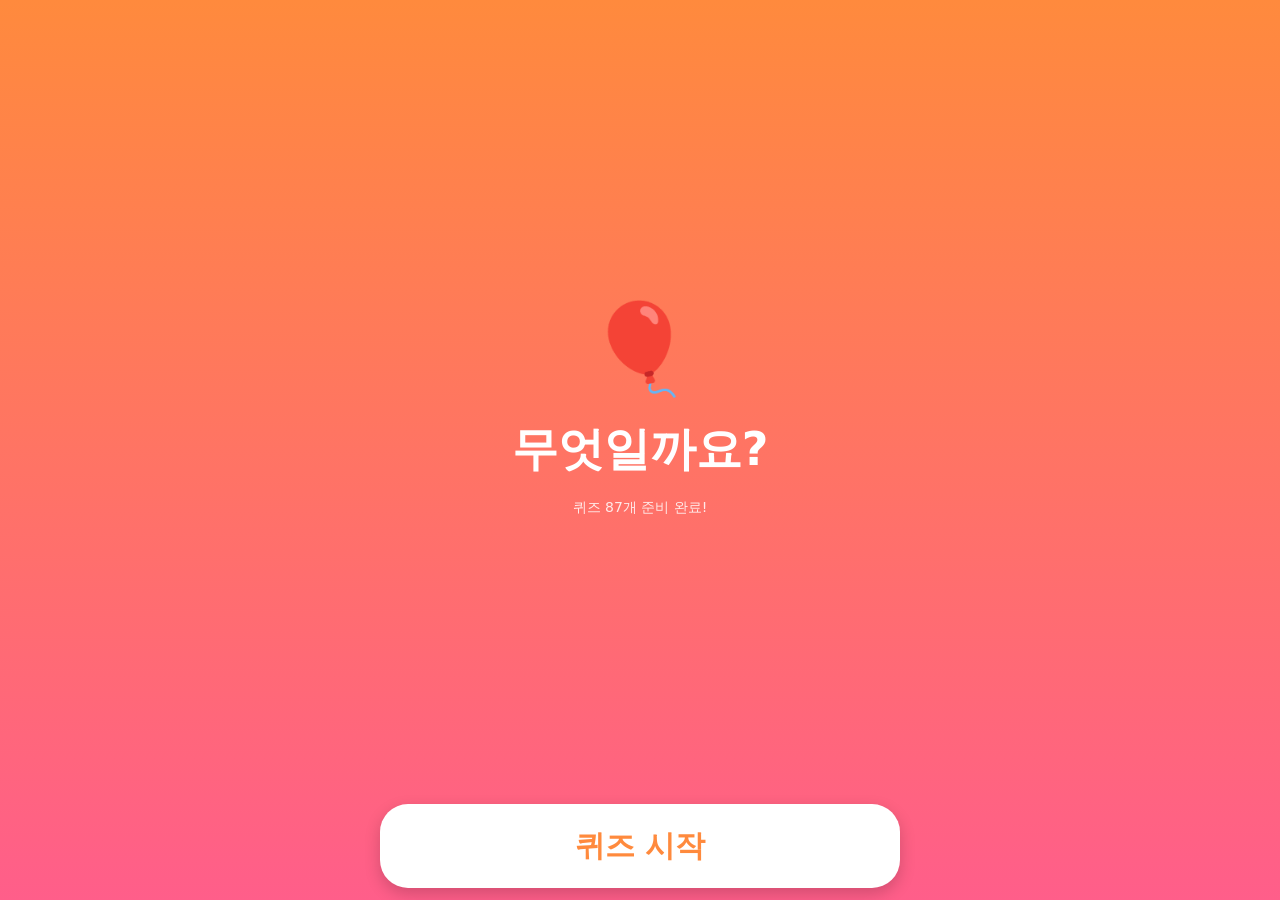
<file: index.html>
<!DOCTYPE html>
<html lang="ko">
<head>
  <meta charset="UTF-8" />
  <meta name="viewport" content="width=device-width, initial-scale=1, viewport-fit=cover" />
  <meta name="theme-color" content="#ff8a3d" />
  <meta name="apple-mobile-web-app-capable" content="yes" />
  <meta name="mobile-web-app-capable" content="yes" />
  <meta name="apple-mobile-web-app-title" content="퀴즈 놀이" />
  <title>무엇일까요? 퀴즈 놀이</title>
  <link rel="manifest" href="manifest.webmanifest" />
  <link rel="apple-touch-icon" href="icons/apple-touch-icon.png" />
  <link rel="icon" href="icons/icon-192.png" />
  <link rel="stylesheet" href="css/style.css" />
</head>
<body>
  <main id="app">

    <!-- 1. 시작 화면 -->
    <section id="screen-start" class="screen screen-start active">
      <div class="start-center">
        <div class="start-emoji">🎈</div>
        <h1 class="start-title">무엇일까요?</h1>
        <p id="load-status" class="load-status">퀴즈를 불러오는 중...</p>
      </div>
      <button id="btn-start" class="start-btn" disabled>퀴즈 시작</button>
    </section>

    <!-- 2. 카테고리 선택 화면 (버튼은 quizzes.json 의 category 를 보고 자동으로 만들어집니다) -->
    <section id="screen-category" class="screen screen-category">
      <h2 class="screen-title">어떤 퀴즈를 할까요?</h2>
      <div id="support-banner" class="support-banner hidden"></div>
      <div id="category-grid" class="category-grid mode-grid"></div>
    </section>

    <!-- 3. 퀴즈 화면 -->
    <section id="screen-quiz" class="screen screen-quiz" data-state="preparing">
      <div class="quiz-top">
        <div id="quiz-header" class="quiz-header">&nbsp;</div>
        <!-- 문제를 읽는 중/고르는 중에만 보이는 "이 문제 건너뛰기" 버튼 (아래쪽 보기와 멀리 떨어진 오른쪽 위에 둠) -->
        <button id="btn-skip" class="skip-btn" type="button">건너뛰기 ⏭</button>
      </div>

      <!-- 검은 무대: 문제 중엔 검정 배경 + 흰 실루엣, 정답 공개 후엔 밝은 배경 + 컬러 그림 -->
      <div id="stage" class="stage">
        <img id="quiz-image" alt="" draggable="false" />
        <div id="image-fallback" class="image-fallback hidden">❓</div>
        <div id="celebration" class="celebration"></div>
      </div>

      <div class="info-area">
        <div id="hint-text" class="hint-text"></div>

        <!-- 보기를 고르는 중 안내 / 틀렸을 때 "다시 한번 생각해 보세요" -->
        <div id="choice-message" class="choice-message">&nbsp;</div>

        <!-- 정답 화면 -->
        <div id="result-panel" class="result-panel">
          <div id="result-text" class="result-text"></div>
          <div id="result-sub" class="result-sub"></div>
        </div>
      </div>

      <!-- 사지선다 보기 (그림 + 글씨). 카드는 app.js 가 문제마다 자동으로 만든다 -->
      <div id="choices" class="choices"></div>

      <div class="actions">
        <!-- 힌트를 읽는 중 -->
        <div class="group group-reading">
          <div class="wide-pill gray"><span class="ico">👂</span>잘 들어보세요</div>
        </div>

        <!-- 보기를 고르는 중 -->
        <div class="group group-choosing">
          <button id="btn-replay" class="wide-btn blue"><span class="ico">🔊</span>힌트 다시 듣기</button>
        </div>

        <!-- 정답 화면 -->
        <div class="group group-result">
          <button id="btn-quit" class="wide-btn slate"><span class="ico">■</span>그만하기</button>
          <button id="btn-continue" class="wide-btn green"><span class="ico">▶</span>계속하기</button>
        </div>
      </div>
    </section>

  </main>

  <audio id="cheer" src="sounds/cheer.wav" preload="auto"></audio>
  <audio id="buzzer" src="sounds/buzzer.wav" preload="auto"></audio>
  <script type="module" src="js/app.js"></script>
</body>
</html>
</file>
<file: css/style.css>
/* ==========================================================
 * 무엇일까요? 퀴즈 놀이 — 스타일 (사지선다 버전)
 * 모바일(세로 화면) 기준으로 만들고, 큰 화면에서는 가운데 정렬됩니다.
 * ========================================================== */

:root {
  --orange: #ff8a3d;
  --pink: #ff5e8a;
  --red: #ef4444;
  --blue: #3b82f6;
  --purple: #8b5cf6;
  --gray: #9ca3af;
  --green: #22c55e;
  --slate: #6b7280;
  --text: #1f2937;
  --muted: #6b7280;
  --stage-dark: #000000;
  --stage-light: #eef0f7;
}

* {
  box-sizing: border-box;
  -webkit-tap-highlight-color: transparent;
}

html,
body {
  margin: 0;
  height: 100%;
}

body {
  font-family: 'Apple SD Gothic Neo', 'Noto Sans KR', 'Malgun Gothic', system-ui, sans-serif;
  color: var(--text);
  background: #fff;
  overscroll-behavior: none;
  -webkit-user-select: none;
  user-select: none;
  touch-action: manipulation;
  -webkit-text-size-adjust: 100%;
}

#app {
  position: relative;
  width: 100%;
  height: 100vh;
  height: 100dvh;
  overflow: hidden;
}

.hidden {
  display: none !important;
}

/* ---------- 공통 화면 틀 ---------- */
.screen {
  position: absolute;
  inset: 0;
  display: none;
  flex-direction: column;
  align-items: center;
  padding: calc(env(safe-area-inset-top, 0px) + 16px) 20px calc(env(safe-area-inset-bottom, 0px) + 20px);
  overflow-y: auto;
}

.screen.active {
  display: flex;
}

/* 화면 안의 내용은 너무 넓어지지 않게 가운데로 모은다 */
.screen > * {
  width: 100%;
  max-width: 520px;
}

/* ---------- 1. 시작 화면 ---------- */
.screen-start {
  background: linear-gradient(180deg, var(--orange), var(--pink));
  color: #fff;
  justify-content: space-between;
}

.start-center {
  flex: 1;
  display: flex;
  flex-direction: column;
  align-items: center;
  justify-content: center;
  gap: 18px;
}

.start-emoji {
  font-size: 88px;
}

.start-title {
  margin: 0;
  font-size: 46px;
  font-weight: 900;
  text-align: center;
}

.load-status {
  margin: 0;
  font-size: 14px;
  opacity: 0.85;
  text-align: center;
}

.start-btn {
  height: 84px;
  border: 0;
  border-radius: 28px;
  background: #fff;
  color: var(--orange);
  font-family: inherit;
  font-size: 30px;
  font-weight: 900;
  box-shadow: 0 6px 16px rgba(0, 0, 0, 0.18);
  cursor: pointer;
  transition: transform 0.15s;
}

.start-btn:active {
  transform: scale(0.95);
}

.start-btn:disabled {
  opacity: 0.6;
}

/* ---------- 2. 카테고리 화면 ---------- */
.screen-title {
  margin: 28px 0 20px;
  font-size: 30px;
  font-weight: 900;
  text-align: center;
}

.support-banner {
  margin-bottom: 16px;
  padding: 12px 14px;
  border-radius: 14px;
  background: #fff4e5;
  color: #92400e;
  font-size: 14px;
  line-height: 1.5;
}

.category-grid {
  display: grid;
  grid-template-columns: repeat(2, 1fr);
  gap: 16px;
}

.category-card {
  display: flex;
  flex-direction: column;
  align-items: center;
  justify-content: center;
  gap: 8px;
  height: 150px;
  border: 0;
  border-radius: 28px;
  color: #fff;
  font-family: inherit;
  box-shadow: 0 4px 10px rgba(0, 0, 0, 0.15);
  cursor: pointer;
  transition: transform 0.15s;
}

.mode-grid {
  grid-template-columns: 1fr;
}

.mode-grid .category-card {
  height: 170px;
}

.cat-sub {
  font-size: 16px;
  font-weight: 700;
  opacity: 0.92;
}

.category-card:active {
  transform: scale(0.94);
}

.cat-emoji {
  font-size: 58px;
  line-height: 1;
}

.cat-label {
  font-size: 24px;
  font-weight: 800;
}

/* ---------- 3. 퀴즈 화면 ---------- */
.screen-quiz {
  gap: 10px;
}

.quiz-top {
  position: relative;
  padding: 0 100px 0 0; /* 글자가 오른쪽 건너뛰기 버튼과 겹치지 않게 (좁은 세로 화면에서는 글자가 살짝 왼쪽으로 밀림) */
  display: flex;
  align-items: center;
  justify-content: center;
}

/* 건너뛰기: 문제가 나가는 중(힌트 읽기/보기 고르기)에만 보인다 */
.skip-btn {
  display: none;
  position: absolute;
  right: 0;
  top: 50%;
  transform: translateY(-50%);
  height: 34px;
  padding: 0 14px;
  border: 0;
  border-radius: 999px;
  background: rgba(100, 116, 139, 0.16);
  color: var(--slate);
  font-family: inherit;
  font-size: 15px;
  font-weight: 800;
  cursor: pointer;
}

.skip-btn:active {
  transform: translateY(-50%) scale(0.94);
}

#screen-quiz[data-state='preparing'] .skip-btn,
#screen-quiz[data-state='readingHints'] .skip-btn,
#screen-quiz[data-state='choosing'] .skip-btn {
  display: block;
}

.quiz-header {
  min-height: 30px;
  text-align: center;
  font-size: 22px;
  font-weight: 800;
}

/* 무대: 문제 중에는 검정 배경 + 흰 실루엣 */
.stage {
  position: relative;
  flex: 0 0 auto;
  height: 190px;
  height: min(24dvh, 220px);
  border-radius: 32px;
  background: var(--stage-dark);
  display: flex;
  align-items: center;
  justify-content: center;
  overflow: hidden;
  transition: background 0.6s ease, height 0.4s ease;
}

/* 문제 중 배경 그림 (STAGE_BACKGROUND). 정답 화면에서는 아래 규칙이 밝은 배경으로 덮어쓴다 */
.stage.has-bg {
  background-image: var(--stage-bg-image);
  background-size: cover;
  background-position: center;
}

/* 정답 화면에서는 그림을 더 크게 보여준다 */
#screen-quiz[data-state='correct'] .stage {
  height: 300px;
  height: min(36dvh, 320px);
}

/* 은은한 스포트라이트 */
.stage::before {
  content: '';
  position: absolute;
  inset: 0;
  background: radial-gradient(circle at center, rgba(255, 255, 255, 0.14), transparent 65%);
  transition: opacity 0.6s ease;
}

.stage img {
  position: relative;
  max-width: 78%;
  max-height: 78%;
  object-fit: contain;
  /* 원본 PNG 의 투명(alpha) 부분은 그대로 두고, 그림 부분만 흰색으로 만든다 = 자동 실루엣 */
  filter: brightness(0) invert(1);
  transition: filter 0.6s ease;
  -webkit-user-drag: none;
  pointer-events: none;
}

.image-fallback {
  position: relative;
  font-size: 80px;
  color: #fff;
}

/* 고정 그림(QUESTION_IMAGE)은 실루엣 처리 없이 원래 색 그대로 보여준다 */
.stage.question-fixed img {
  filter: none;
}

/* 정답 공개: 밝은 배경 + 원래 색 그림 */
#screen-quiz[data-state='correct'] .stage {
  background: var(--stage-light);
}

#screen-quiz[data-state='correct'] .stage::before {
  opacity: 0;
}

#screen-quiz[data-state='correct'] .stage img {
  filter: none;
}

#screen-quiz[data-state='correct'] .image-fallback {
  color: var(--slate);
}

/* 축하 별 */
.celebration {
  position: absolute;
  inset: 0;
  pointer-events: none;
}

.star {
  position: absolute;
  left: 50%;
  top: 50%;
  font-size: 30px;
  opacity: 0;
  animation: pop 1.1s ease-out forwards;
}

@keyframes pop {
  0% {
    transform: translate(-50%, -50%) scale(0.3);
    opacity: 0;
  }
  20% {
    opacity: 1;
  }
  100% {
    transform: translate(calc(-50% + var(--dx)), calc(-50% + var(--dy))) scale(1.2);
    opacity: 0;
  }
}

/* 무대 아래 안내 영역 */
.info-area {
  flex: 0 0 auto;
  min-height: 34px;
  display: flex;
  flex-direction: column;
  align-items: center;
  justify-content: center;
  gap: 6px;
  text-align: center;
}

#screen-quiz[data-state='correct'] .info-area {
  flex: 1;
}

.hint-text {
  color: var(--muted);
  font-size: 16px;
  white-space: pre-line;
}

.hint-text:empty {
  display: none;
}

/* "골라 보세요" / "다시 한번 생각해 보세요" */
.choice-message {
  display: none;
  min-height: 30px;
  font-size: 22px;
  font-weight: 800;
  color: var(--muted);
}

#screen-quiz[data-state='choosing'] .choice-message {
  display: block;
}

.choice-message.retry {
  color: #f97316;
  animation: nudge 0.4s;
}

@keyframes nudge {
  0%,
  100% {
    transform: translateX(0);
  }
  25% {
    transform: translateX(-6px);
  }
  75% {
    transform: translateX(6px);
  }
}

.result-panel {
  display: none;
  flex-direction: column;
  align-items: center;
  gap: 8px;
  width: 100%;
}

#screen-quiz[data-state='correct'] .result-panel {
  display: flex;
}

.result-text {
  font-size: 30px;
  font-weight: 900;
  color: var(--green);
  word-break: keep-all;
}

.result-sub {
  font-size: 24px;
  font-weight: 800;
  color: var(--text);
}

/* ---------- 사지선다 보기 ---------- */
.choices {
  display: none;
  grid-template-columns: repeat(2, 1fr);
  gap: 12px;
}

#screen-quiz[data-state='choosing'] .choices {
  display: grid;
}

.choice {
  position: relative;
  display: flex;
  flex-direction: column;
  align-items: center;
  justify-content: flex-start;
  gap: 6px;
  padding: 10px 8px 12px;
  border: 4px solid var(--card-border, #e5e7eb);
  border-radius: 22px;
  background: var(--card-bg, #fff);
  color: var(--text);
  font-family: inherit;
  box-shadow: 0 3px 8px rgba(0, 0, 0, 0.08);
  cursor: pointer;
  transition: transform 0.12s, opacity 0.2s, border-color 0.2s, background 0.2s;
}

.choice:nth-child(4n + 1) { --card-bg: #dbeafe; --card-border: #93c5fd; } /* 연한 파랑 (자동차 버튼 색의 파스텔) */
.choice:nth-child(4n + 2) { --card-bg: #dcfce7; --card-border: #86efac; } /* 연한 초록 (공룡) */
.choice:nth-child(4n + 3) { --card-bg: #f3e8ff; --card-border: #d8b4fe; } /* 연한 보라 (물건) */
.choice:nth-child(4n + 4) { --card-bg: #ffedd5; --card-border: #fdba74; } /* 연한 주황 (랜덤) */

.choice:active:not(:disabled) {
  transform: scale(0.95);
  border-color: var(--blue);
}

.choice img {
  width: 100%;
  height: 88px;
  height: clamp(64px, 11dvh, 104px);
  object-fit: contain;
  pointer-events: none;
  -webkit-user-drag: none;
}

.choice-fallback {
  display: flex;
  align-items: center;
  justify-content: center;
  width: 100%;
  height: 88px;
  height: clamp(64px, 11dvh, 104px);
  font-size: 44px;
}

.choice-label {
  font-size: 20px;
  font-weight: 800;
  line-height: 1.2;
  text-align: center;
  word-break: keep-all;
}

/* 틀린 보기: 흐리게 + ✖ 표시, 다시 누를 수 없음 */
.choice.picked {
  transform: scale(1.04);
  outline: 4px solid #fbbf24;
  outline-offset: 2px;
}

.choice.wrong {
  opacity: 0.45;
  border-color: #fca5a5;
  background: #fef2f2;
  cursor: default;
}

.choice.wrong::after {
  content: '✖';
  position: absolute;
  top: 6px;
  right: 10px;
  font-size: 22px;
  color: var(--red);
}

.choice.shake {
  animation: shake 0.4s;
}

@keyframes shake {
  0%,
  100% {
    transform: translateX(0);
  }
  20% {
    transform: translateX(-8px);
  }
  40% {
    transform: translateX(8px);
  }
  60% {
    transform: translateX(-6px);
  }
  80% {
    transform: translateX(6px);
  }
}

/* ---------- 하단 버튼 영역 ---------- */
.actions {
  flex: 0 0 auto;
  margin-top: auto;   /* 남는 공간이 있으면 버튼을 화면 맨 아래로 내린다 */
  padding-top: 32px;  /* 공간이 없어도 보기와 최소 이만큼은 떨어뜨린다 (잘못 누름 방지) */
}

.group {
  display: none;
  flex-direction: column;
  gap: 18px;
}

#screen-quiz[data-state='preparing'] .group-reading,
#screen-quiz[data-state='readingHints'] .group-reading,
#screen-quiz[data-state='choosing'] .group-choosing {
  display: flex;
}

#screen-quiz[data-state='correct'] .group-result {
  display: flex;
  flex-direction: row;
  gap: 14px;
}

.wide-btn,
.wide-pill {
  display: flex;
  align-items: center;
  justify-content: center;
  gap: 12px;
  width: 100%;
  height: 76px;
  height: clamp(60px, 9.5dvh, 76px);
  border: 0;
  border-radius: 999px;
  color: #fff;
  font-family: inherit;
  font-size: 22px;
  font-weight: 800;
}

/* 보기를 고르는 중의 "힌트 다시 듣기"는 보기보다 눈에 덜 띄게 조금 작게 */
.group-choosing .wide-btn {
  height: 56px;
  height: clamp(48px, 7dvh, 58px);
  font-size: 19px;
}

.wide-btn {
  cursor: pointer;
  transition: transform 0.15s;
}

.wide-btn:active {
  transform: scale(0.95);
}

.group-result .wide-btn {
  flex: 1;
  border-radius: 24px;
}

.ico {
  font-size: 26px;
}

.red { background: var(--red); }
.blue { background: var(--blue); }
.purple { background: var(--purple); }
.gray { background: var(--gray); }
.green { background: var(--green); }
.slate { background: var(--slate); }


/* ---------- 한글 퀴즈 (그림이 문제, 보기는 이름 글자만) ---------- */
#screen-quiz.mode-hangul .stage {
  height: 250px;
  height: min(34dvh, 300px);
  background: var(--stage-light);
}

#screen-quiz.mode-hangul .stage::before {
  opacity: 0;
}

#screen-quiz.mode-hangul .image-fallback {
  color: var(--slate);
}

.choice.text-only {
  justify-content: center;
  min-height: 92px;
  min-height: clamp(84px, 13dvh, 120px);
  padding: 14px 8px;
}

.choice.text-only .choice-label {
  font-size: 28px;
}

/* 한글 퀴즈에는 힌트가 없으니 "힌트 다시 듣기"를 숨긴다 */
#screen-quiz.mode-hangul .group-choosing {
  display: none;
}

/* ============================================================
 * 가로로 긴 화면 (태블릿 가로, 폰 가로 등): 문제는 왼쪽, 보기는 오른쪽
 * 세로 화면에서는 이 블록이 적용되지 않아 기존 모양 그대로입니다.
 * 기준: 가로:세로 비율이 6:5 보다 넓을 때 (min-aspect-ratio)
 * ============================================================ */
@media (min-aspect-ratio: 6/5) {
  /* 폰을 눕혔을 때 노치/둥근 모서리에 안 가리도록 좌우 여백을 안전 영역만큼 더한다 */
  .screen {
    padding-left: calc(env(safe-area-inset-left, 0px) + 20px);
    padding-right: calc(env(safe-area-inset-right, 0px) + 20px);
    padding-top: calc(env(safe-area-inset-top, 0px) + 10px);
    padding-bottom: calc(env(safe-area-inset-bottom, 0px) + 12px);
  }

  /* 퀴즈 화면: 2칸 격자. 왼쪽 = 문제(그림), 오른쪽 = 보기 + 버튼 */
  .screen-quiz.active {
    display: grid;
    grid-template-columns: repeat(2, minmax(0, 560px));
    grid-template-rows: auto minmax(0, 1fr) auto;
    grid-template-areas:
      'top top'
      'stage choices'
      'info actions';
    justify-content: center;
    align-items: stretch;
    column-gap: 24px;
    row-gap: 8px;
  }

  .screen-quiz > * {
    max-width: none;
  }

  .screen-quiz .quiz-top { grid-area: top; }
  .screen-quiz .stage { grid-area: stage; }
  .screen-quiz .info-area { grid-area: info; }
  .screen-quiz .choices { grid-area: choices; }
  .screen-quiz .actions { grid-area: actions; }

  /* 문제 그림은 남는 세로 공간을 꽉 채운다 (세로 화면용 고정 높이를 해제) */
  #screen-quiz .stage,
  #screen-quiz[data-state] .stage,
  #screen-quiz.mode-hangul[data-state] .stage {
    height: auto !important;
    min-height: 0;
  }

  .quiz-top {
    padding: 0 104px; /* 가로 화면은 폭이 넉넉하니 좌우 대칭으로 가운데 정렬 */
  }

  .quiz-header {
    font-size: 20px;
  }

  /* 보기: 오른쪽 칸을 2×2 로 꽉 채우고, 그림은 카드 안에서 남는 높이만큼 */
  .choices {
    grid-auto-rows: minmax(0, 1fr);
    min-height: 0;
    gap: 10px;
  }

  .choice {
    min-height: 0;
    padding: 8px 6px 8px;
    gap: 4px;
  }

  .choice img {
    flex: 1 1 0;
    min-height: 0;
    height: auto;
  }

  .choice-fallback {
    flex: 1 1 0;
    min-height: 0;
  }

  .choice-label {
    font-size: 18px;
  }

  .choice.text-only {
    justify-content: center;
    min-height: 0;
  }

  .choice.text-only .choice-label {
    font-size: clamp(22px, 5.2dvh, 30px);
  }

  /* 버튼 영역: 오른쪽 아래. 보기와의 잘못 누름 방지 간격은 유지 */
  .actions {
    margin-top: 0;
    padding-top: 14px;
  }

  .info-area {
    min-height: 30px;
  }

  .wide-btn,
  .wide-pill {
    height: clamp(44px, 11dvh, 62px);
  }

  .group-choosing .wide-btn {
    height: clamp(42px, 10dvh, 54px);
  }

  /* 정답 화면: 왼쪽 큰 그림, 오른쪽에 결과 문구와 버튼 */
  #screen-quiz[data-state='correct'] {
    grid-template-areas:
      'top top'
      'stage info'
      'stage actions';
    grid-template-rows: auto minmax(0, 1fr) auto;
  }

  #screen-quiz[data-state='correct'] .info-area {
    justify-content: center;
  }

  .result-text {
    font-size: clamp(24px, 6dvh, 34px);
  }

  /* 메뉴(설명/한글 퀴즈): 가로 화면에서는 나란히 */
  .mode-grid {
    grid-template-columns: 1fr 1fr;
  }

  .mode-grid .category-card {
    height: clamp(120px, 42dvh, 190px);
  }

  .screen-category {
    justify-content: center;
  }

  .screen-category > * {
    max-width: 760px;
  }

  .screen-title {
    margin: 4px 0 8px;
  }
}
</file>
